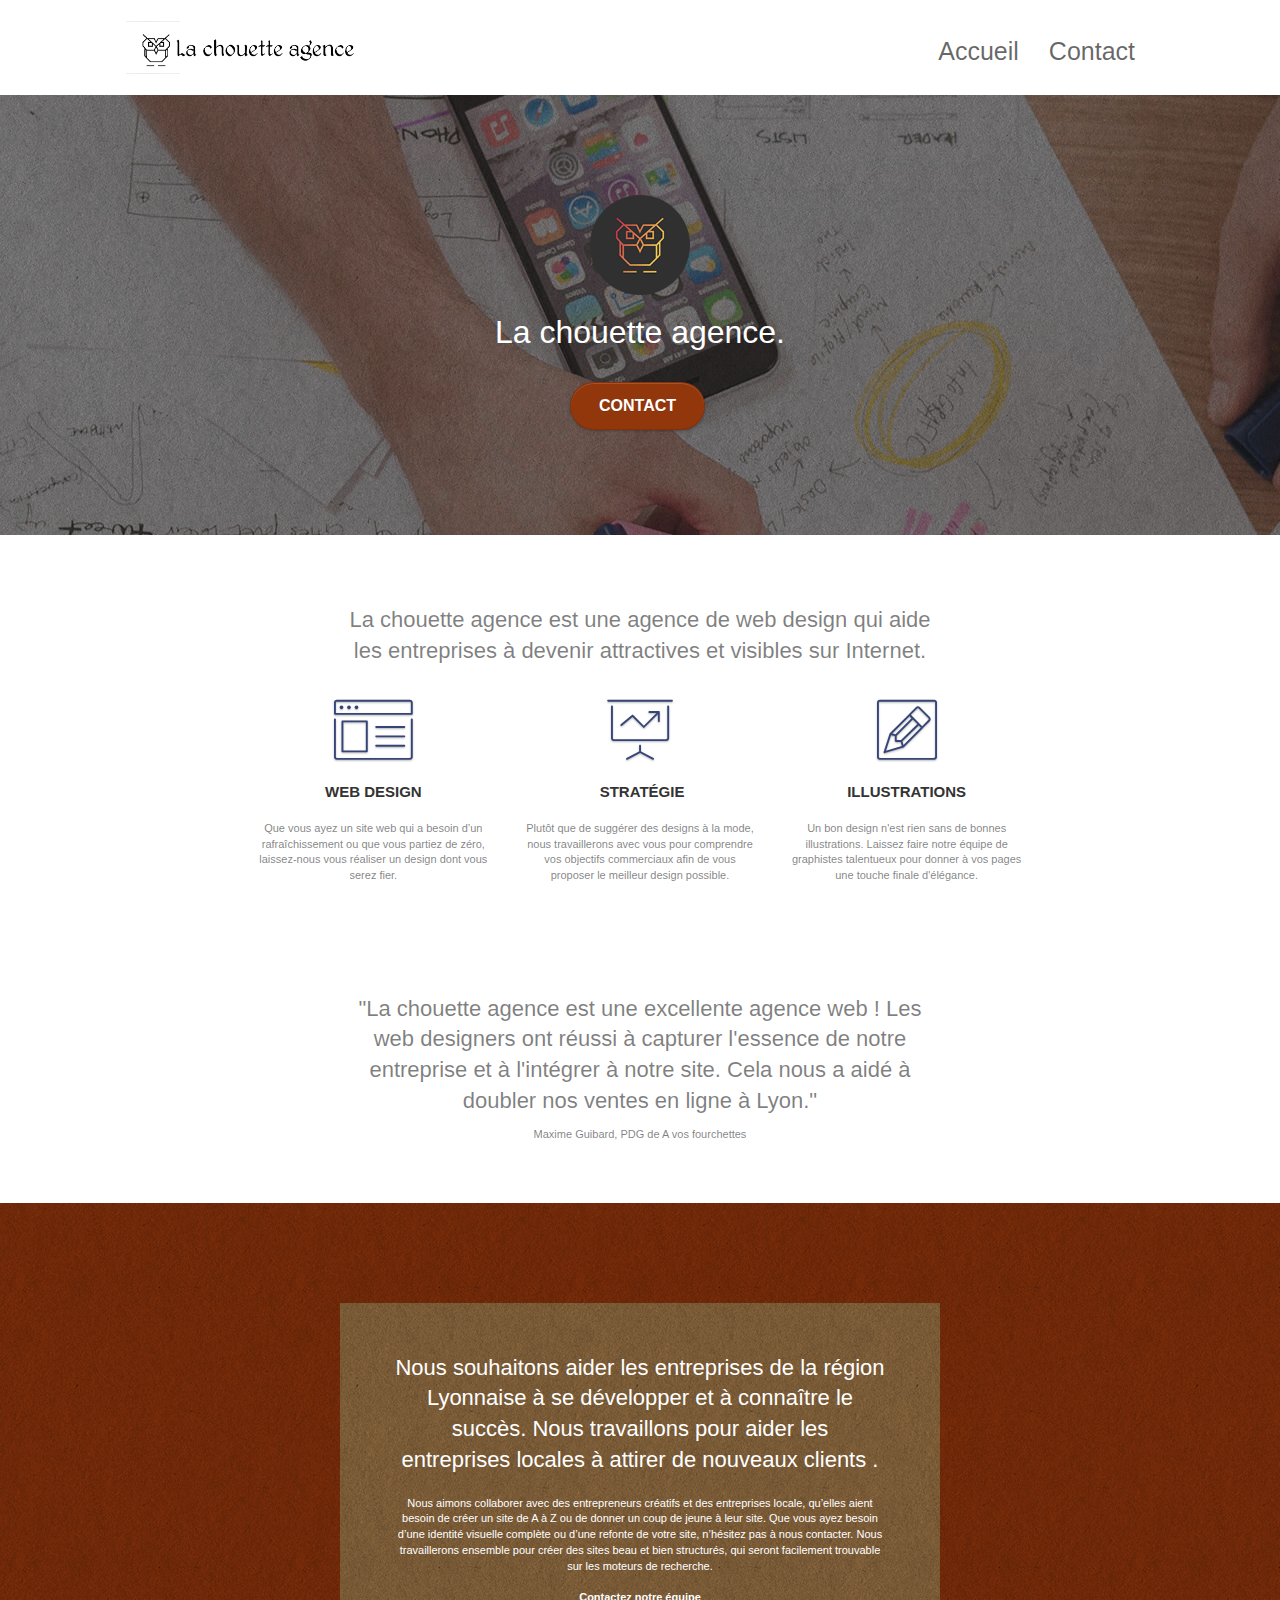
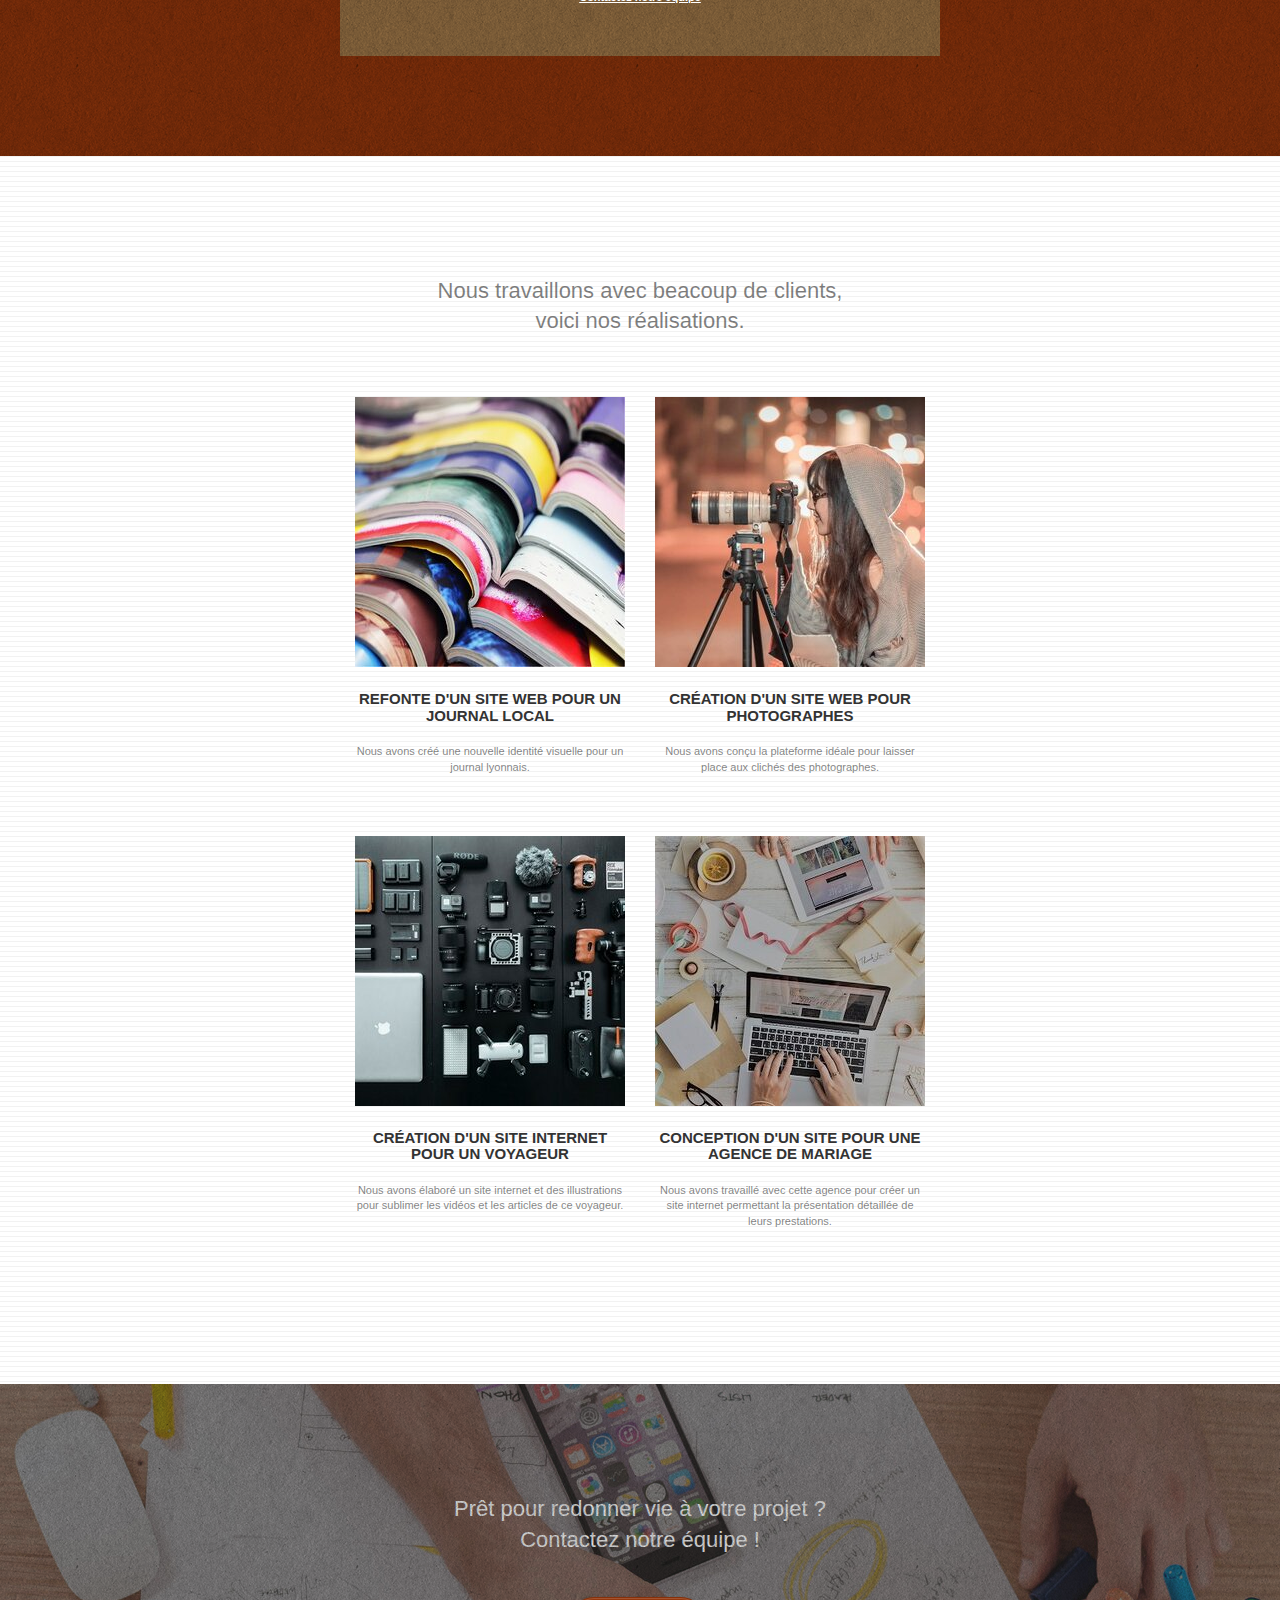
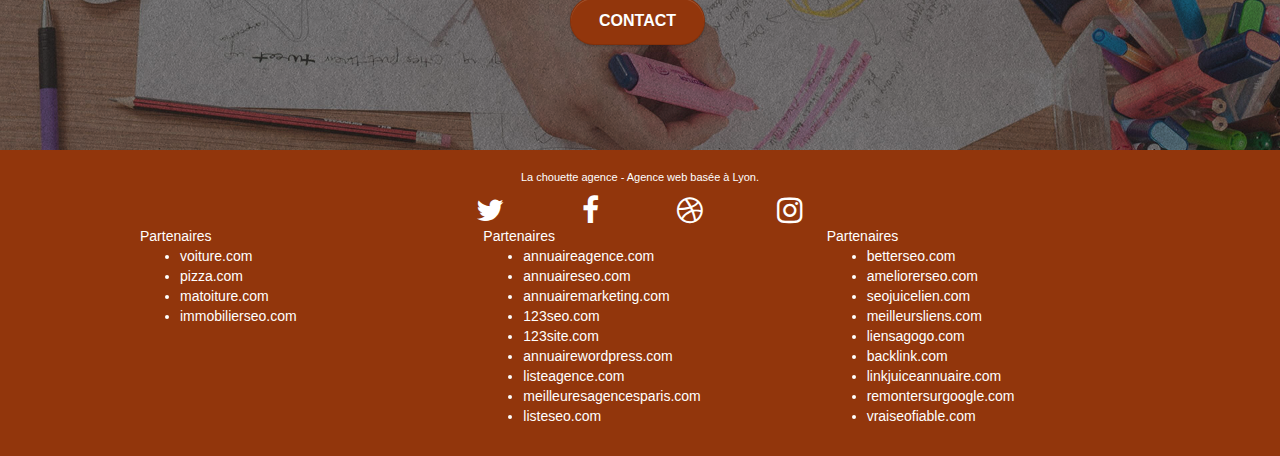
<file: index.html>
<!doctype html>
<html lang="fr">
	<head>
		<meta charset="utf-8">
		<meta name="description" content="La chouette agence est une équipe de web design, basée à Lyon, qui aide les entreprises locales et les entrepreneurs créatifs à devenir attractives et visibles sur internet.">
		<meta name="viewport" content="width=device-width, initial-scale=1.0, viewport-fit=cover">
		<link rel="shortcut icon" type="image/png" href="favicon.jpg">
		
		<link rel="stylesheet" type="text/css" href="./css/bootstrap.css">
		<link rel="stylesheet" type="text/css" href="style.css">
		<link rel="stylesheet" type="text/css" href="./css/font-awesome.css">
		<link rel="stylesheet" type="text/css" href="./css/et-line.css">
		
		
		<script src="./js/jquery-2.1.0.js"></script>
		<script src="./js/bootstrap.js"></script>
		<script src="./js/blocs.js"></script>
		<script src="./js/jquery.touchSwipe.js" defer></script>
		<script src="./js/gmaps.js"></script>
		<title>La chouette agence</title>
		
		<!-- Analytics -->
		
		<!-- Analytics END -->
		
	</head>
	<body>
		<!-- Principal conteneur -->
		<div class="page-container">
			
			<!-- bloc-0 -->
			<header>
				<div class="bloc bgc-white l-bloc " id="bloc-0">
					<div class="container bloc-sm">
						<nav class="navbar row">
							<div class="navbar-header">
								<div class="keywords" style="color:#cccccc;font-size:1px;">Agence web à paris, stratégie web, web design, illustrations, design de site web, site web, web, internet, site internet, site</div>
								<a class="navbar-brand" href="index.html"><img src="img/la-chouette-agence.png" alt="Logo blanc de la chouette agence" height="40" aria-label="La chouette agence" /></a>
								<div class="keywords" style="color:#cccccc;font-size:1px;">Agence web à paris, stratégie web, web design, illustrations, design de site web, site web, web, internet, site internet, site</div>
								<button id="nav-toggle" type="button" class="ui-navbar-toggle navbar-toggle" data-toggle="collapse" data-target=".navbar-1">
								<span class="sr-only">Toggle navigation</span><span class="icon-bar"></span><span class="icon-bar"></span><span class="icon-bar"></span>
								</button>
							</div>
							<div class="collapse navbar-collapse navbar-1 special-dropdown-nav">
								<ul class="site-navigation nav navbar-nav">
									<li>
										<a href="#">Accueil</a>
									</li>
									<li>
									</li>
									<li>
										<a href="contact.html">Contact</a>
									</li>
								</ul>
							</div>
						</nav>
					</div>
				</div>
			</header>
			<!-- bloc-0 END -->
			<main>
				<!-- bloc-1-presentation -->
				<section>
					<div class="bloc bgc-dark-slate-blue bg-banniere d-bloc bg-t-edge bloc-bg-texture texture-paper b-parallax" id="bloc-1-hero">
						<div class="container bloc-lg">
							<div class="row tight-width-whitespace">
								<div class="col-sm-12">
									<img src="img/logo.png" class="center-block image-resize-mode" width="100" alt="Logo noir de la chouette agence" />
									<h1 class="text-center hero-bloc-text tc-white ">
									La chouette agence.
									</h1>
									<div class="text-center">
										<a href="contact.html" class="btn btn-lg btn-clean btn-rd cta-hero btn-atomic-tangerine" id="cta-hero">Contact</a>
									</div>
								</div>
							</div>
						</div>
					</div>
				</section>
				<!-- bloc-1-presentation END -->
				<!-- bloc-2-services -->
				<section>
					<div class="bloc bgc-white l-bloc" id="bloc-2-services">
						<div class="container bloc-md">
							<div class="row">
								<div class="col-sm-12 text-center">
									<h2>La chouette agence est une agence de web design qui aide
									</br>les entreprises à devenir attractives et visibles sur Internet.</h2>
								</div>
							</div>
							<div class="row voffset-lg med-width-whitespace">
								<div class="col-sm-4">
									<div class="text-center">
										<span class="et-icon-browser sm-shadow icon-dark-slate-blue icons icon-lg"></span>
									</div>
									<h3 class="mg-md text-center">
									Web design
									</h3>
									<p class="text-center ">
										Que vous ayez un site web qui a besoin d&rsquo;un rafraîchissement ou que vous partiez de zéro, laissez-nous vous réaliser un design dont vous serez fier.
									</p>
								</div>
								<div class="col-sm-4">
									<div class="text-center">
										<span class="et-icon-presentation sm-shadow icon-dark-slate-blue icons icon-lg"></span>
									</div>
									<h3 class="mg-md text-center">
									&nbsp;Stratégie
									</h3>
									<p class="text-center ">
										Plutôt que de suggérer des designs à la mode, nous travaillerons avec vous pour comprendre vos objectifs commerciaux afin de vous proposer le meilleur design possible.<br>
									</p>
								</div>
								<div class="col-sm-4">
									<div class="text-center">
										<span class="et-icon-edit sm-shadow icon-dark-slate-blue icons icon-lg"></span>
									</div>
									<h3 class="mg-md text-center">
									Illustrations
									</h3>
									<p class="text-center ">
										Un bon design n'est rien sans de bonnes illustrations. Laissez faire notre équipe de graphistes talentueux pour donner à vos pages une touche finale d'élégance.
									</p>
								</div>
							</div>
							<div class="row voffset-lg voffset">
								<div class="col-xs-12 col-md-8 col-md-offset-2 text-center">
									<h2>"La chouette agence est une excellente agence web ! Les
									</br>web designers ont réussi à capturer l'essence de notre
									</br>entreprise et à l'intégrer à notre site. Cela nous a aidé à
									</br>doubler nos ventes en ligne à Lyon."</h2>
									<p>Maxime Guibard, PDG de A vos fourchettes</p>
								</div>
							</div>
						</div>
					</div>
				</section>
				<!-- bloc-2-services END -->
				<!-- bloc-3-what-i-do -->
				<section>
					<div class="bloc tc-white bgc-atomic-tangerine bg-presentation d-bloc bloc-bg-texture texture-paper b-parallax" id="bloc-3-what-i-do">
						<div class="container bloc-lg">
							<div class="row tight-width-whitespace black-background">
								<div class="col-sm-12">
									<h2 class="mg-md text-center tc-white">
									Nous souhaitons aider les entreprises de la région Lyonnaise à se développer et à connaître le succès. Nous travaillons pour aider les entreprises locales à attirer de nouveaux clients .<br>
									</h2>
									<p class="text-center white">
										Nous aimons collaborer avec des entrepreneurs créatifs et des entreprises locale, qu’elles aient besoin de créer un site de A à Z ou de donner un coup de jeune à leur site. Que vous ayez besoin d’une identité visuelle complète ou d’une refonte de votre site, n’hésitez pas à nous contacter. Nous travaillerons ensemble pour créer des sites beau et bien structurés, qui seront facilement trouvable sur les moteurs de recherche. <br><br><a class="ltc-white bold-link" href="contact.html">Contactez notre équipe</a><br>
									</p>
								</div>
							</div>
						</div>
					</div>
				</section>
				<!-- bloc-3-what-i-do END -->
				<!-- bloc-4-portfolio -->
				<section>
					<div class="bloc bgc-white bg-lines-h2-bg bg-repeat l-bloc" id="bloc-4-portfolio">
						<div class="container bloc-lg">
							<div class="row">
								<div class="col-sm-12 text-center">
									<h2>Nous travaillons avec beacoup de clients, </br>voici nos réalisations.</h2>
								</div>
							</div>
							<div class="row tight-width-whitespace portfolio-row">
								<div class="col-sm-6">
									<a href="#" data-lightbox="img/1.jpg" data-gallery-id="gallery-1" data-caption="Refonte d'un site web pour un journal local" data-frame="snapshot-lb"><img src="img/1.jpg" alt="Image d'une refonte d'un site web pour un journal local" class="img-responsive portfolio-thumb" /></a>
									<h3 class="mg-md text-center">
									Refonte d'un site web pour un journal local
									</h3>
									<p class="text-center">
										Nous avons créé une nouvelle identité visuelle pour un journal lyonnais.
									</p>
								</div>
								<div class="col-sm-6">
									<a href="#" data-lightbox="img/2.jpg" data-gallery-id="gallery-1" data-caption="Création d'un site web pour photographes" data-frame="snapshot-lb"><img src="img/2.jpg" class="img-responsive portfolio-thumb" alt="Image d'une création de site web pour photographes" /></a>
									<h3 class="mg-md text-center">
									Création d'un site web pour photographes
									</h3>
									<p class="text-center">
										Nous avons conçu la plateforme idéale pour laisser place aux clichés des photographes.
									</p>
								</div>
							</div>
							<div class="row tight-width-whitespace portfolio-row">
								<div class="col-sm-6">
									<a href="#" data-lightbox="img/3.jpg" data-gallery-id="gallery-1" data-caption="Création d'un site internet pour un voyageur" data-frame="snapshot-lb"><img src="img/3.jpg" class="img-responsive portfolio-thumb" alt="Image d'une création de site internet pour un voyageur"/></a>
									<h3 class="mg-md text-center">
									Création d'un site internet pour un voyageur
									</h3>
									<p class="text-center">
										Nous avons élaboré un site internet et des illustrations pour sublimer les vidéos et les articles de ce voyageur.
									</p>
								</div>
								<div class="col-sm-6">
									<a href="#" data-lightbox="img/4.jpg" data-gallery-id="gallery-1" data-caption="Conception d'un site pour une agence de mariage" data-frame="snapshot-lb"><img src="img/4.jpg" class="img-responsive portfolio-thumb" alt="Image d'une conception d'un site pour une agence de mariage" /></a>
									<h3 class="mg-md text-center">
									Conception d'un site pour une agence de mariage
									</h3>
									<p class="text-center">
										Nous avons travaillé avec cette agence pour créer un site internet permettant la présentation détaillée de leurs prestations.
									</p>
								</div>
							</div>
						</div>
					</div>
				</section>
				<!-- bloc-4-portfolio END -->
				<!-- bloc-5-cta -->
				<section>
					<div class="bloc bgc-dark-slate-blue bg-banniere d-bloc bloc-bg-texture texture-paper" id="bloc-5-cta">
						<div class="container bloc-lg">
							<div class="row">
								<h2 class="mg-md text-center tc-white">
								Prêt pour redonner vie à votre projet ?<br>Contactez notre équipe !
								</h2>
								<div class="col-sm-12 text-center">
									<a href="contact.html" class="btn btn-atomic-tangerine btn-clean btn-rd btn-lg cta-hero">Contact</a>
								</div>
							</div>
						</div>
					</div>
				</section>
				<!-- bloc-5-cta END -->
			</main>
			<!-- Footer - bloc-8 -->
			<footer>
				<div class="bloc bgc-atomic-tangerine d-bloc" id="bloc-8">
					<div class="container bloc-sm">
						<div class="row">
							<div class="col-sm-12">
								<p class="text-center white">
									La chouette agence - Agence web basée à Lyon.<br>
								</p>
								<div class="row row-no-gutters social">
									<div class="col-sm-3">
										<div class="text-center">
											<a class="social" href="#"  aria-label="liens Twitter" title="Nous sommes sur Twitter"><span class="fa fa-twitter icon-md"></span></a>
										</div>
									</div>
									<div class="col-sm-3">
										<div class="text-center">
											<a class="social" href="#" aria-label="liens Facebook" title="Nous sommes sur Facebook"><span class="fa fa-facebook icon-md"></span></a>
										</div>
									</div>
									<div class="col-sm-3">
										<div class="text-center">
											<a class="social" href="#"  aria-label="liens Dribble" title="Nous sommes sur Dribble"><span class="fa fa-dribbble icon-md"></span></a>
										</div>
									</div>
									<div class="col-sm-3">
										<div class="text-center">
											<a class="social" href="#"  aria-label="liens Instagram" title="Nous sommes sur Instagram"><span class="fa fa-instagram icon-md"></span></a>
										</div>
									</div>
									
								</div>
								<div class="row">
									<div class="col-sm-4">
										Partenaires
										<ul>
											<li><a href="voiture.com">voiture.com</a></li>
											<li><a href="pizza.com">pizza.com</a></li>
											<li><a href="matoiture.com">matoiture.com</a></li>
											<li><a href="immobilierseo.com">immobilierseo.com</a></li>
										</ul>
									</div>
									<div class="col-sm-4">
										Partenaires
										<ul>
											<li><a href="annuaireagence.com">annuaireagence.com</a></li>
											<li><a href="annuaireseo.com">annuaireseo.com</a></li>
											<li><a href="annuairemarketing.com">annuairemarketing.com</a></li>
											<li><a href="123seoture.com">123seo.com</a></li>
											<li><a href="123site.com">123site.com</a></li>
											<li><a href="annuairewordpress.com">annuairewordpress.com</a></li>
											<li><a href="listeagence.com">listeagence.com</a></li>
											<li><a href="meilleuresagencesparis.com">meilleuresagencesparis.com</a></li>
											<li><a href="listeseo.com">listeseo.com</a></li>
										</ul>
									</div>
									<div class="col-sm-4">
										Partenaires
										<ul>
											<li><a href="betterseo.com">betterseo.com</a></li>
											<li><a href="ameliorerseo.com">ameliorerseo.com</a></li>
											<li><a href="seojuicelien.com">seojuicelien.com</a></li>
											<li><a href="meilleursliens.com">meilleursliens.com</a></li>
											<li><a href="liensagogo.com">liensagogo.com</a></li>
											<li><a href="backlink.com">backlink.com</a></li>
											<li><a href="linkjuiceannuaire.com">linkjuiceannuaire.com</a></li>
											<li><a href="remontersurgoogle.com">remontersurgoogle.com</a></li>
											<li><a href="vraiseofiable.com">vraiseofiable.com</a></li>
										</ul>
									</div>
								</div>
							</div>
						</div>
					</div>
				</div>
			</footer>
			<!-- Footer - bloc-8 END -->
		</div>
		<!-- Principal conteneur END -->
		
	</body>
</html>
</file>
<file: style.css>
body{margin:0;padding:0;background:#fff;overflow-x:hidden;-webkit-font-smoothing:antialiased;-moz-osx-font-smoothing:grayscale}a,button{transition:all .3s ease-in-out;outline:0!important}a:hover{text-decoration:none;cursor:pointer}#page-loading-blocs-notifaction{position:fixed;top:0;bottom:0;width:100%;z-index:100000;background:#fff url(img/pageload-spinner.gif) no-repeat center center}.bloc{width:100%;clear:both;background:50% 50% no-repeat;padding:0 50px;-webkit-background-size:cover;-moz-background-size:cover;-o-background-size:cover;background-size:cover;position:relative}.bloc .container{padding-left:0;padding-right:0}.bloc-lg{padding:100px 50px}.bloc-md{padding:50px}.bloc-sm{padding:20px 50px}.bg-b-edge,.bg-bl-edge,.bg-br-edge,.bg-center,.bg-l-edge,.bg-r-edge,.bg-repeat,.bg-t-edge,.bg-tl-edge,.bg-tr-edge{-webkit-background-size:auto!important;-moz-background-size:auto!important;-o-background-size:auto!important;background-size:auto!important}.bg-repeat{background:repeat}.bg-t-edge{background:top no-repeat}.bloc-bg-texture::before{content:"";background-size:2px 2px;position:absolute;top:0;bottom:0;left:0;right:0}.texture-paper::before{background:url(img/texture-paper.png);background-size:280px 280px}.b-parallax{background-attachment:fixed}.d-bloc{color:#fff}.d-bloc button:hover{color:rgba(255,255,255,.9)}.d-bloc .icon-round,.d-bloc .icon-rounded,.d-bloc .icon-semi-rounded-a,.d-bloc .icon-semi-rounded-b,.d-bloc .icon-square{border-color:rgba(255,255,255,.9)}.d-bloc .divider-h span{border-color:rgba(255,255,255,.2)}.d-bloc .a-btn,.d-bloc .navbar a,.d-bloc .navbar-brand,.d-bloc a .icon-lg,.d-bloc a .icon-md,.d-bloc a .icon-sm,.d-bloc a .icon-xl,.d-bloc h1 a,.d-bloc h2 a,.d-bloc h3 a,.d-bloc h4 a,.d-bloc h5 a,.d-bloc h6 a,.d-bloc p a{color:#fff}.d-bloc .a-btn:hover,.d-bloc .navbar a:hover,.d-bloc .navbar-brand:hover,.d-bloc a:hover .icon-lg,.d-bloc a:hover .icon-md,.d-bloc a:hover .icon-sm,.d-bloc a:hover .icon-xl,.d-bloc h1 a:hover,.d-bloc h2 a:hover,.d-bloc h3 a:hover,.d-bloc h4 a:hover,.d-bloc h5 a:hover,.d-bloc h6 a:hover,.d-bloc p a:hover{color:#fff}.d-bloc .navbar-toggle .icon-bar{background:#fff}.d-bloc .btn-wire,.d-bloc .btn-wire:hover{color:#fff;border-color:#fff}.d-bloc .panel{color:rgba(0,0,0,.5)}.d-bloc .panel button:hover{color:rgba(0,0,0,.7)}.d-bloc .panel icon{border-color:rgba(0,0,0,.7)}.d-bloc .panel .divider-h span{border-color:rgba(0,0,0,.1)}.d-bloc .panel .a-btn{color:rgba(0,0,0,.6)}.d-bloc .panel .a-btn:hover{color:#000}.d-bloc .panel .btn-wire,.d-bloc .panel .btn-wire:hover{color:rgba(0,0,0,.7);border-color:rgba(0,0,0,.3)}.d-bloc .panel,.l-bloc{color:rgba(0,0,0,.5)}.d-bloc .panel button:hover,.l-bloc button:hover{color:rgba(0,0,0,.7)}.l-bloc .icon-round,.l-bloc .icon-rounded,.l-bloc .icon-semi-rounded-a,.l-bloc .icon-semi-rounded-b,.l-bloc .icon-square{border-color:rgba(0,0,0,.7)}.d-bloc .panel .divider-h span,.l-bloc .divider-h span{border-color:rgba(0,0,0,.1)}.d-bloc .panel .a-btn,.l-bloc .a-btn,.l-bloc .navbar a,.l-bloc .navbar-brand,.l-bloc a .icon-lg,.l-bloc a .icon-md,.l-bloc a .icon-sm,.l-bloc a .icon-xl,.l-bloc h1 a,.l-bloc h2 a,.l-bloc h3 a,.l-bloc h4 a,.l-bloc h5 a,.l-bloc h6 a,.l-bloc p a{color:rgba(0,0,0,.6)}.d-bloc .panel .a-btn:hover,.l-bloc .a-btn:hover,.l-bloc .navbar a:hover,.l-bloc .navbar-brand:hover,.l-bloc a:hover .icon-lg,.l-bloc a:hover .icon-md,.l-bloc a:hover .icon-sm,.l-bloc a:hover .icon-xl,.l-bloc h1 a:hover,.l-bloc h2 a:hover,.l-bloc h3 a:hover,.l-bloc h4 a:hover,.l-bloc h5 a:hover,.l-bloc h6 a:hover,.l-bloc p a:hover{color:#000}.l-bloc .navbar-toggle .icon-bar{color:rgba(0,0,0,.6)}.d-bloc .panel .btn-wire,.d-bloc .panel .btn-wire:hover,.l-bloc .btn-wire,.l-bloc .btn-wire:hover{color:rgba(0,0,0,.7);border-color:rgba(0,0,0,.3)}.voffset{margin-top:30px}.voffset-lg{margin-top:80px}.row-no-gutters{margin-right:0;margin-left:0}.row.row-no-gutters>[class*=" col-"],.row.row-no-gutters>[class^=col-]{padding-right:0;padding-left:0}#bloc-1-hero h1{font-size:32px}.navbar{margin-bottom:0;z-index:1}.navbar-brand{height:auto;padding:3px 15px;font-size:25px;font-weight:400;font-weight:600;line-height:44px}.navbar-brand img{max-height:200px;margin:0 5px 0 0;display:inline}.navbar-brand img[src$=svg]{min-width:100px}.nav-center .navbar-brand img{margin:0}.navbar .nav{padding-top:2px;margin-right:-16px;float:right;z-index:1}.nav>li{float:left;margin-top:4px;font-size:25px}.navar-nav .open .dropdown-menu>li>a{text-align:inherit}.nav>li a:focus,.nav>li a:hover{background:0 0}.navbar-toggle{margin:10px 10px 0 0;border:0}.navbar-toggle:hover{background:0 0!important}.navbar-toggle .icon-bar{background-color:rgba(0,0,0,.5);width:26px}.nav-invert .navbar .nav{float:left}.nav-invert .navbar-brand,.nav-invert .navbar-header{float:right;position:relative;z-index:2}@media (min-width:768px){.site-navigation{position:absolute;top:50%;right:20px;transform:translate(0,-50%);-webkit-transform:translateY(-50%)}.nav>li .dropdown-menu a,.nav>li .dropdown-menu a:hover{color:#484848}.nav-invert .site-navigation{left:0;right:0}.nav-center{text-align:center}.nav-center .navbar-header{width:100%}.nav-center .nav>li,.nav-center .navbar-brand,.nav-center .navbar-header{float:none;display:inline-block}.nav-center .site-navigation{position:relative;width:100%;right:0;margin-right:0;margin-top:20px}.nav-center.mini-nav .navbar-toggle{float:none;margin:10px auto 0}}.nav>li>.dropdown a{background:0 0!important;display:block;padding:14px 15px}nav .caret{margin:0 5px}.dropdown-menu .dropdown-menu{top:-8px;left:100%}.dropdown-menu .dropmenu-flow-right{top:100%;left:0;margin-left:-1px;border-top-left-radius:0;border-top-right-radius:0}.dropdown-menu .dropdown span{border:4px solid #000;border-top-color:transparent;border-right-color:transparent;border-bottom-color:transparent;margin:6px -5px 0 0!important;float:right}.mg-md{margin-top:10px;margin-bottom:20px}.mg-lg{margin-top:10px;margin-bottom:40px}.btn{margin:0 5px 5px 0}.btn.pull-right{margin:0 0 5px 5px}.btn-d,.btn-d:focus,.btn-d:hover{color:#fff;background:rgba(0,0,0,.3)}button{outline:0!important}.btn-rd{border-radius:40px}.btn-clean{border:1px solid rgba(0,0,0,.08);border-bottom-color:rgba(0,0,0,.1);text-shadow:0 1px 0 rgba(0,0,1,.1);box-shadow:0 1px 3px rgba(0,0,1,.25),inset 0 1px 0 0 rgba(255,255,255,.15)}.icon-md{font-size:30px!important}.icon-lg{font-size:60px!important}.sm-shadow{text-shadow:0 1px 2px rgba(0,0,0,.3)}.panel-sq,.panel-sq .panel-footer,.panel-sq .panel-heading{border-radius:0}.panel-rd{border-radius:30px}.panel-rd .panel-heading{border-radius:29px 29px 0 0}.panel-rd .panel-footer{border-radius:0 0 29px 29px}.form-control{border-color:rgba(0,0,0,.1);box-shadow:none;transition:background-color .5s;transition:border 50ms}#email:focus:invalid{background-color:#ec96a4;border:2px solid #ec96a4;color:#fff}#email:focus:valid{background-color:green;color:#fff}.scrollToTop{width:40px;height:40px;position:fixed;bottom:20px;right:20px;opacity:0;z-index:500;transition:all .3s ease-in-out}.scrollToTop span{margin-top:6px}.showScrollTop{font-size:14px;opacity:1}a[data-lightbox]{position:relative;display:block;text-align:center}a[data-lightbox]:hover::before{content:"+";font-family:HelveticaNeue-Light,"Helvetica Neue Light","Helvetica Neue",Helvetica,Arial;font-size:32px;width:50px;height:50px;margin-left:-25px;border-radius:50%;background:rgba(0,0,0,.6);color:#fff;font-weight:100;z-index:1;position:absolute;top:50%;transform:translateY(-50%);-webkit-transform:translateY(-50%)}a[data-lightbox]:hover img{opacity:.6;-webkit-animation-fill-mode:none;animation-fill-mode:none}#lightbox-modal{display:flex;align-items:center}#lightbox-modal .modal-dialog{width:90%;max-width:900px;margin:0 auto 0}#lightbox-modal .modal-dialog img{max-height:90vh;margin:0 auto}.lightbox-caption{padding:20px;color:#fff;background:rgba(0,0,0,.5);position:absolute;left:15px;right:15px;bottom:5px}.close-lightbox{color:#fff;font-size:30px;position:absolute;top:20px;right:20px;z-index:20;background:rgba(0,0,0,.5);border:none;line-height:30px;padding:0 9px 5px;opacity:.3}.close-lightbox:hover,.next-lightbox:hover,.prev-lightbox:hover{opacity:1;color:#fff}.next-lightbox,.prev-lightbox{font-size:20px;color:rgba(255,255,255,.9);background:rgba(0,0,0,.5);transition:all .2s ease-in-out;position:absolute;top:45%;z-index:1;opacity:.4}.next-lightbox{padding:6px 8px 1px 13px;right:25px}.prev-lightbox{padding:6px 13px 1px 10px;left:25px}.snapshot-lb .modal-body{padding-bottom:45px}.snapshot-lb .lightbox-caption{padding:0;color:rgba(0,0,0,.5);background:0 0}.btn,a,h1,h2,h3,h4,h5,h6,label,p{font-family:helvetica;font-weight:400}.container{max-width:1000px}.hero-bloc-text{font-size:38px}.hero-bloc-text-sub{font-size:36px}.statement-bloc-text{line-height:26px;font-style:italic;font-size:20px;text-align:center;font-weight:lighter;max-width:520px;margin:auto auto auto auto}p{font-size:11px}.tight-width-whitespace{max-width:600px;margin:auto auto auto auto}.h1{font-size:20px;font-family:"Open Sans"}.cta-hero{margin-top:22px;color:#fff!important;text-transform:uppercase;padding:12px 28px 12px 28px;font-size:16px;font-weight:700}.social{max-width:400px;margin:auto auto auto auto}h2{font-size:22px;line-height:1.4em}h3{font-size:15px;text-transform:uppercase;font-weight:700;color:#333!important}.med-width-whitespace{max-width:800px;margin:auto auto auto auto;box-shadow:0 0 0 #000}h1{color:#333!important}h4{color:#333!important}.icons{margin-bottom:14px;margin-top:24px}.white{color:#fff!important}.portfolio-thumb{margin-bottom:24px}.portfolio-row{margin-bottom:44px;margin-top:50px}.avatar{box-shadow:0 4px 9px rgba(0,0,0,.3)}.black-background{background-color:rgba(165,147,99,.7);padding:40px 40px 40px 40px}.bold-link{font-weight:900;text-decoration:underline!important}.bgc-white{background-color:#fff}.bgc-dark-slate-blue{background-color:#364577}.bgc-atomic-tangerine{background-color:#92360c}.tc-white{color:#fff!important}.btn-atomic-tangerine{background:#92360c;color:#fff!important}.btn-atomic-tangerine:hover{background:#c27956!important;color:#fff!important}.ltc-white{color:#fff!important}.ltc-white:hover{color:#ccc!important}.ltc-atomic-tangerine{color:#92360c!important}.ltc-atomic-tangerine:hover{color:#c27956!important}.icon-dark-slate-blue{color:#364577!important;border-color:#364577!important}.bg-dots-bg{background-image:url(img/dots-bg.png)}.bg-lines-h2-bg{background-image:url(img/lines-h2-bg.png)}.bg-banniere{background-image:url(img/la-chouette-agence-banniere.jpg)}.bg-presentation{background-image:url(img/image-de-presentation.jpg)}@media (max-width:1024px){.bloc{padding-left:20px;padding-right:20px}.bloc-tile-2.full-width-bloc .container,.bloc-tile-3.full-width-bloc .container,.bloc-tile-4.full-width-bloc .container,.bloc.full-width-bloc{padding-left:0;padding-right:0}}@media (max-width:992px) and (min-width:768px){.navbar .nav{max-width:80%}.nav-center.navbar .nav{max-width:100%}}@media only screen and (min-device-width:768px) and (max-device-width:1024px) and (orientation:landscape){.b-parallax{background-attachment:scroll}}@media only screen and (min-device-width:1024px) and (max-device-width:1366px) and (-webkit-min-device-pixel-ratio:1.5){.b-parallax{background-attachment:scroll}}@media (max-width:991px){.container{width:100%}.b-parallax{background-attachment:scroll}#hero-bloc,.page-container{overflow-x:hidden;position:relative}.bloc{padding-left:constant(safe-area-inset-left);padding-right:constant(safe-area-inset-right)}.bloc-group,.bloc-group .bloc{display:block;width:100%}.bloc-fill-screen .fill-bloc-bottom-edge,.bloc-fill-screen .fill-bloc-top-edge{padding:0 20px;padding-left:constant(safe-area-inset-left);padding-right:constant(safe-area-inset-right)}}@media (max-width:767px){.page-container{overflow-x:hidden;position:relative}#disqus_thread,h1,h2,h3,h4,h5,h6,p{padding-left:10px!important;padding-right:10px!important}.b-parallax{background-attachment:scroll}.navbar .nav{padding-top:0;border-top:1px solid rgba(0,0,0,.2);float:none!important}.navbar.row{margin-left:0;margin-right:0}.site-navigation{position:inherit;transform:none;-webkit-transform:none;-ms-transform:none}.nav>li{margin-top:0;border-bottom:1px solid rgba(0,0,0,.1);background:rgba(0,0,0,.05);text-align:left;padding-left:15px;width:100%}.nav>li:hover{background:rgba(0,0,0,.08)}.dropdown .dropdown a .caret{float:none;margin:5px 0 0 10px!important;border:4px solid #000;border-bottom-color:transparent;border-right-color:transparent;border-left-color:transparent}#hero-bloc .navbar .nav{background:rgba(0,0,0,.8)}#hero-bloc .navbar .nav a{color:rgba(255,255,255,.6)}.hero{padding:50px 0}.hero-nav{left:-1px;right:-1px}.navbar-collapse{padding:0;overflow-x:hidden;-webkit-box-shadow:none;box-shadow:none}.navbar-brand img{max-height:40px;width:auto}.nav-invert .navbar-header{float:none;width:100%}.nav-invert .navbar-toggle{float:left;margin-left:10px}.bloc{padding-left:0;padding-right:0}.bloc-lg,.bloc-xl,.bloc-xxl{padding:40px 0}.bloc-md,.bloc-sm{padding-left:0;padding-right:0}.bloc-fill-screen .fill-bloc-bottom-edge,.bloc-fill-screen .fill-bloc-top-edge,.bloc-tile-2 .container,.bloc-tile-3 .container,.bloc-tile-4 .container{padding-left:0;padding-right:0}.a-block{padding:0 10px}.btn-dwn{display:none}.voffset{margin-top:5px}.voffset-md{margin-top:20px}.voffset-lg{margin-top:30px}form{padding:5px}.close-lightbox{display:inline-block}.blocsapp-device-iphone5{background-size:216px 425px;padding-top:60px;width:216px;height:425px}.blocsapp-device-iphone5 img{width:180px;height:320px}}@media (max-width:400px){.bloc{padding-left:0;padding-right:0}}@media (max-width:767px){.bloc-mob-center-text{text-align:center}}footer a{color:#fff}
</file>
<file: css/et-line.css>
@font-face {
    font-family: et-line;
    src: url(../fonts/et-line.eot);
    src: url(../fonts/et-line.eot?#iefix) format('embedded-opentype'), url(../fonts/et-line.woff) format('woff'), url(../fonts/et-line.ttf) format('truetype'), url(../fonts/et-line.svg#et-line) format('svg');
    font-weight: 400;
    font-style: normal
}

.et-icon-adjustments,
.et-icon-alarmclock,
.et-icon-anchor,
.et-icon-aperture,
.et-icon-attachment,
.et-icon-bargraph,
.et-icon-basket,
.et-icon-beaker,
.et-icon-bike,
.et-icon-book-open,
.et-icon-briefcase,
.et-icon-browser,
.et-icon-calendar,
.et-icon-camera,
.et-icon-caution,
.et-icon-chat,
.et-icon-circle-compass,
.et-icon-clipboard,
.et-icon-clock,
.et-icon-cloud,
.et-icon-compass,
.et-icon-desktop,
.et-icon-dial,
.et-icon-document,
.et-icon-documents,
.et-icon-download,
.et-icon-dribbble,
.et-icon-edit,
.et-icon-envelope,
.et-icon-expand,
.et-icon-facebook,
.et-icon-flag,
.et-icon-focus,
.et-icon-gears,
.et-icon-genius,
.et-icon-gift,
.et-icon-global,
.et-icon-globe,
.et-icon-googleplus,
.et-icon-grid,
.et-icon-happy,
.et-icon-hazardous,
.et-icon-heart,
.et-icon-hotairballoon,
.et-icon-hourglass,
.et-icon-key,
.et-icon-laptop,
.et-icon-layers,
.et-icon-lifesaver,
.et-icon-lightbulb,
.et-icon-linegraph,
.et-icon-linkedin,
.et-icon-lock,
.et-icon-magnifying-glass,
.et-icon-map,
.et-icon-map-pin,
.et-icon-megaphone,
.et-icon-mic,
.et-icon-mobile,
.et-icon-newspaper,
.et-icon-notebook,
.et-icon-paintbrush,
.et-icon-paperclip,
.et-icon-pencil,
.et-icon-phone,
.et-icon-picture,
.et-icon-pictures,
.et-icon-piechart,
.et-icon-presentation,
.et-icon-pricetags,
.et-icon-printer,
.et-icon-profile-female,
.et-icon-profile-male,
.et-icon-puzzle,
.et-icon-quote,
.et-icon-recycle,
.et-icon-refresh,
.et-icon-ribbon,
.et-icon-rss,
.et-icon-sad,
.et-icon-scissors,
.et-icon-scope,
.et-icon-search,
.et-icon-shield,
.et-icon-speedometer,
.et-icon-strategy,
.et-icon-streetsign,
.et-icon-tablet,
.et-icon-target,
.et-icon-telescope,
.et-icon-toolbox,
.et-icon-tools,
.et-icon-tools-2,
.et-icon-trophy,
.et-icon-tumblr,
.et-icon-twitter,
.et-icon-upload,
.et-icon-video,
.et-icon-wallet,
.et-icon-wine {
    font-family: et-line;
    speak: none;
    font-style: normal;
    font-weight: 400;
    font-variant: normal;
    text-transform: none;
    line-height: 1;
    -webkit-font-smoothing: antialiased;
    -moz-osx-font-smoothing: grayscale;
    display: inline-block
}

.et-icon-mobile:before {
    content: "\e000"
}

.et-icon-laptop:before {
    content: "\e001"
}

.et-icon-desktop:before {
    content: "\e002"
}

.et-icon-tablet:before {
    content: "\e003"
}

.et-icon-phone:before {
    content: "\e004"
}

.et-icon-document:before {
    content: "\e005"
}

.et-icon-documents:before {
    content: "\e006"
}

.et-icon-search:before {
    content: "\e007"
}

.et-icon-clipboard:before {
    content: "\e008"
}

.et-icon-newspaper:before {
    content: "\e009"
}

.et-icon-notebook:before {
    content: "\e00a"
}

.et-icon-book-open:before {
    content: "\e00b"
}

.et-icon-browser:before {
    content: "\e00c"
}

.et-icon-calendar:before {
    content: "\e00d"
}

.et-icon-presentation:before {
    content: "\e00e"
}

.et-icon-picture:before {
    content: "\e00f"
}

.et-icon-pictures:before {
    content: "\e010"
}

.et-icon-video:before {
    content: "\e011"
}

.et-icon-camera:before {
    content: "\e012"
}

.et-icon-printer:before {
    content: "\e013"
}

.et-icon-toolbox:before {
    content: "\e014"
}

.et-icon-briefcase:before {
    content: "\e015"
}

.et-icon-wallet:before {
    content: "\e016"
}

.et-icon-gift:before {
    content: "\e017"
}

.et-icon-bargraph:before {
    content: "\e018"
}

.et-icon-grid:before {
    content: "\e019"
}

.et-icon-expand:before {
    content: "\e01a"
}

.et-icon-focus:before {
    content: "\e01b"
}

.et-icon-edit:before {
    content: "\e01c"
}

.et-icon-adjustments:before {
    content: "\e01d"
}

.et-icon-ribbon:before {
    content: "\e01e"
}

.et-icon-hourglass:before {
    content: "\e01f"
}

.et-icon-lock:before {
    content: "\e020"
}

.et-icon-megaphone:before {
    content: "\e021"
}

.et-icon-shield:before {
    content: "\e022"
}

.et-icon-trophy:before {
    content: "\e023"
}

.et-icon-flag:before {
    content: "\e024"
}

.et-icon-map:before {
    content: "\e025"
}

.et-icon-puzzle:before {
    content: "\e026"
}

.et-icon-basket:before {
    content: "\e027"
}

.et-icon-envelope:before {
    content: "\e028"
}

.et-icon-streetsign:before {
    content: "\e029"
}

.et-icon-telescope:before {
    content: "\e02a"
}

.et-icon-gears:before {
    content: "\e02b"
}

.et-icon-key:before {
    content: "\e02c"
}

.et-icon-paperclip:before {
    content: "\e02d"
}

.et-icon-attachment:before {
    content: "\e02e"
}

.et-icon-pricetags:before {
    content: "\e02f"
}

.et-icon-lightbulb:before {
    content: "\e030"
}

.et-icon-layers:before {
    content: "\e031"
}

.et-icon-pencil:before {
    content: "\e032"
}

.et-icon-tools:before {
    content: "\e033"
}

.et-icon-tools-2:before {
    content: "\e034"
}

.et-icon-scissors:before {
    content: "\e035"
}

.et-icon-paintbrush:before {
    content: "\e036"
}

.et-icon-magnifying-glass:before {
    content: "\e037"
}

.et-icon-circle-compass:before {
    content: "\e038"
}

.et-icon-linegraph:before {
    content: "\e039"
}

.et-icon-mic:before {
    content: "\e03a"
}

.et-icon-strategy:before {
    content: "\e03b"
}

.et-icon-beaker:before {
    content: "\e03c"
}

.et-icon-caution:before {
    content: "\e03d"
}

.et-icon-recycle:before {
    content: "\e03e"
}

.et-icon-anchor:before {
    content: "\e03f"
}

.et-icon-profile-male:before {
    content: "\e040"
}

.et-icon-profile-female:before {
    content: "\e041"
}

.et-icon-bike:before {
    content: "\e042"
}

.et-icon-wine:before {
    content: "\e043"
}

.et-icon-hotairballoon:before {
    content: "\e044"
}

.et-icon-globe:before {
    content: "\e045"
}

.et-icon-genius:before {
    content: "\e046"
}

.et-icon-map-pin:before {
    content: "\e047"
}

.et-icon-dial:before {
    content: "\e048"
}

.et-icon-chat:before {
    content: "\e049"
}

.et-icon-heart:before {
    content: "\e04a"
}

.et-icon-cloud:before {
    content: "\e04b"
}

.et-icon-upload:before {
    content: "\e04c"
}

.et-icon-download:before {
    content: "\e04d"
}

.et-icon-target:before {
    content: "\e04e"
}

.et-icon-hazardous:before {
    content: "\e04f"
}

.et-icon-piechart:before {
    content: "\e050"
}

.et-icon-speedometer:before {
    content: "\e051"
}

.et-icon-global:before {
    content: "\e052"
}

.et-icon-compass:before {
    content: "\e053"
}

.et-icon-lifesaver:before {
    content: "\e054"
}

.et-icon-clock:before {
    content: "\e055"
}

.et-icon-aperture:before {
    content: "\e056"
}

.et-icon-quote:before {
    content: "\e057"
}

.et-icon-scope:before {
    content: "\e058"
}

.et-icon-alarmclock:before {
    content: "\e059"
}

.et-icon-refresh:before {
    content: "\e05a"
}

.et-icon-happy:before {
    content: "\e05b"
}

.et-icon-sad:before {
    content: "\e05c"
}

.et-icon-facebook:before {
    content: "\e05d"
}

.et-icon-twitter:before {
    content: "\e05e"
}

.et-icon-googleplus:before {
    content: "\e05f"
}

.et-icon-rss:before {
    content: "\e060"
}

.et-icon-tumblr:before {
    content: "\e061"
}

.et-icon-linkedin:before {
    content: "\e062"
}

.et-icon-dribbble:before {
    content: "\e063"
}
</file>
